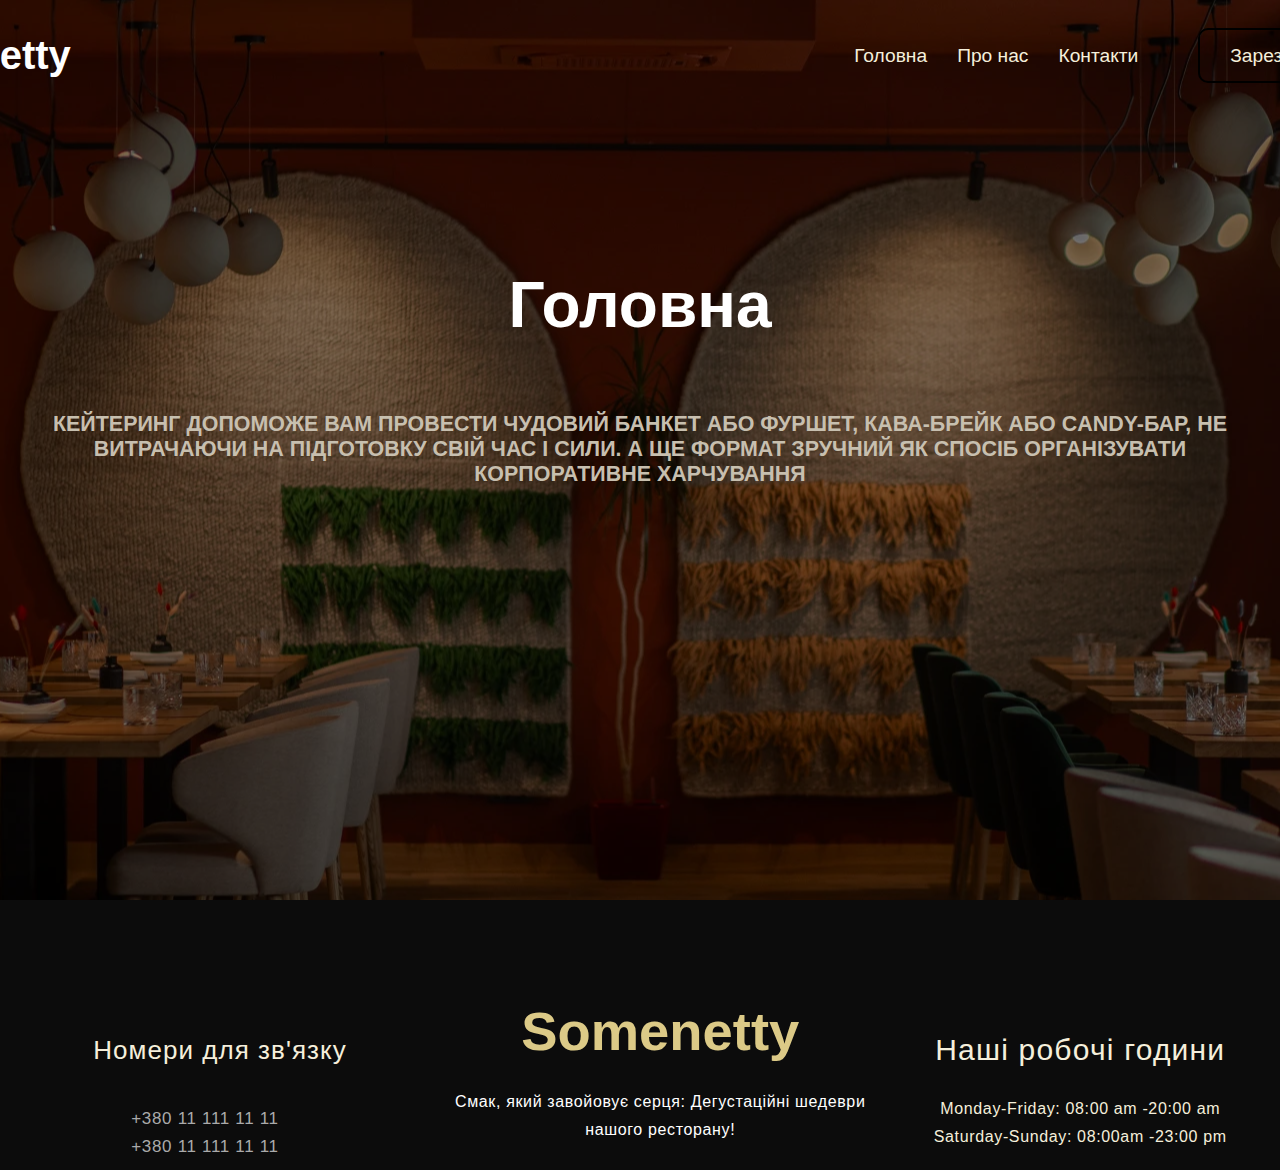
<file: index.html>
<!DOCTYPE html>
<html lang="en">
<header>
    <meta charset="UTF-8">
    <meta name="viewport" content="width=device-width, initial-scale=1.0">
    <link rel="stylesheet" href="./style.css">
    <title>Somenetty</title>
</header>
<body>
    <div class="header">
        <div class="header-content">
            <h2 class="logo">Somenetty</h2>
            <nav class="nav">
                <ul>
                <li><a href="#">Головна</a></li>
                <li><a href="./About us/about.html">Про нас</a></li>
                <li><a href="#">Контакти</a></li>
                <li><a href="./Reserve/reserve.html" class="button">Зарезервувати стіл</a></li> 
                </ul>
                
            </nav>
        </div>
        <div class="slogan"> 
        <h1 class="main-main">Головна</h1>
        <h6 class="catering">КЕЙТЕРИНГ ДОПОМОЖЕ ВАМ ПРОВЕСТИ ЧУДОВИЙ БАНКЕТ АБО ФУРШЕТ, КАВА-БРЕЙК АБО CANDY-БАР, НЕ<br> 
        ВИТРАЧАЮЧИ НА ПІДГОТОВКУ СВІЙ ЧАС І СИЛИ. А ЩЕ ФОРМАТ ЗРУЧНИЙ ЯК СПОСІБ ОРГАНІЗУВАТИ<br> КОРПОРАТИВНЕ ХАРЧУВАННЯ</h6>
</div>
    </div>
 <section>
    <div class="section-nav">
       <div style="text-align: center;margin-right: 40px; margin-left: 40px;">
          <h4 class="section-nav-contact">Номери для зв'язку</h4>
          <a href="tel: +380 95 066 25 06" class="section-contact-telephone">+380 11 111 11 11</a>
          <div>
             <a href="tel: +380 64 730 54 56" class="section-contact-telephone">+380 11 111 11 11</a>
          </div>
       </div>
       <div style="text-align: center; margin: 0px 15px 0px 15px;">
          <h2 class="section-nav-logo">Somenetty</h2>
          <span class="section-nav-span">Смак, який завойовує серця: Дегустаційні шедеври<br> нашого ресторану!</span>
          <div>
             <i id="icon" class="fa-brands fa-facebook-f"></i>
             <i id="icon" class="fa-brands fa-instagram"></i>
             <i id="icon" class="fa-brands fa-twitter"></i>
          </div>
       </div>
       <div style="text-align: center;">
          <h2 class="section-nav-hour">Наші робочі години</h2>
          <span class="section-nav-work">Monday-Friday:
          08:00 am -20:00 am</span>
          <div>
             <span class="section-nav-work"> Saturday-Sunday:
             08:00am -23:00 pm</span>
          </div>
       </div>
    </div>
 </section>
</body>
</html>
</file>
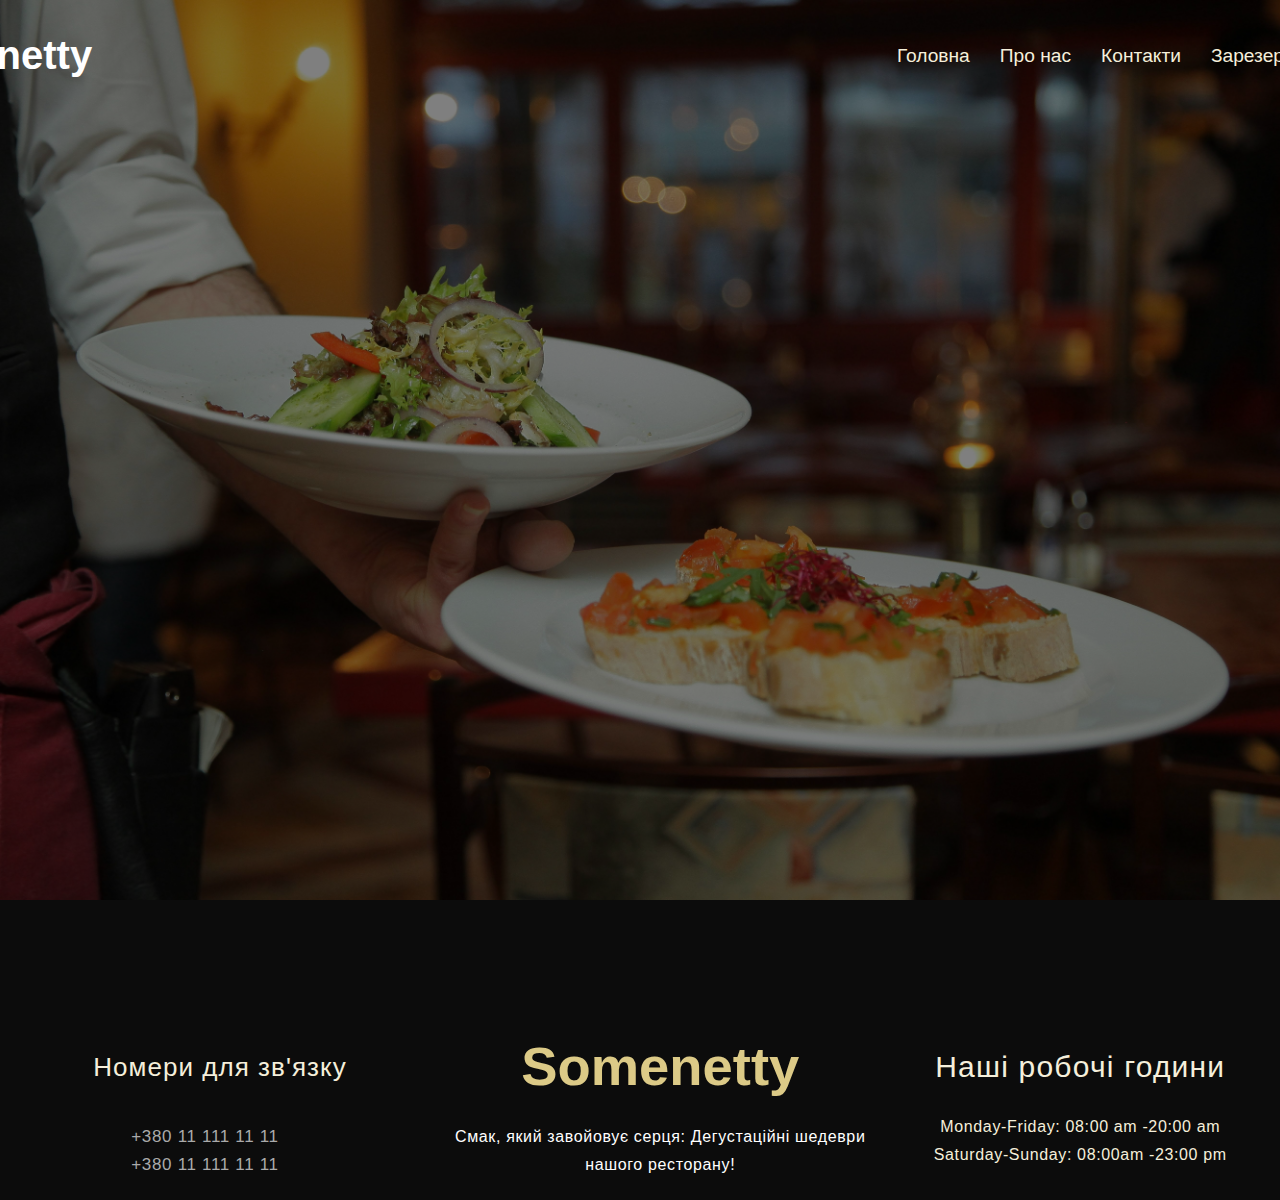
<file: About us/about.html>
<!DOCTYPE html>
<html lang="en">
<header>
    <meta charset="UTF-8">
    <meta name="viewport" content="width=device-width, initial-scale=1.0">
    <link rel="stylesheet" href="./style.css">
    <title>Somenetty</title>
</header>
<body>
    <div class="header">
        <div class="header-content">
            <h2 class="logo">Somenetty</h2>
            <nav class="nav">
                <ul>
                <li><a href="../index.html">Головна</a></li>
                <li><a href="./about.html">Про нас</a></li>
                <li><a href="#">Контакти</a></li>
                <li><a href="../Reserve/reserve.html" class="button">Зарезервувати стіл</a></li> 
                </ul>
                
            </nav>
        </div>
    </div>
    <section>
        <div class="section-nav">
           <div style="text-align: center;margin-right: 40px; margin-left: 40px;">
              <h4 class="section-nav-contact">Номери для зв'язку</h4>
              <a href="tel: +380 95 066 25 06" class="section-contact-telephone">+380 11 111 11 11</a>
              <div>
                 <a href="tel: +380 64 730 54 56" class="section-contact-telephone">+380 11 111 11 11</a>
              </div>
           </div>
           <div style="text-align: center; margin: 0px 15px 0px 15px;">
              <h2 class="section-nav-logo">Somenetty</h2>
              <span class="section-nav-span">Смак, який завойовує серця: Дегустаційні шедеври<br> нашого ресторану!</span>
              <div>
                 <i id="icon" class="fa-brands fa-facebook-f"></i>
                 <i id="icon" class="fa-brands fa-instagram"></i>
                 <i id="icon" class="fa-brands fa-twitter"></i>
              </div>
           </div>
           <div style="text-align: center;">
              <h2 class="section-nav-hour">Наші робочі години</h2>
              <span class="section-nav-work">Monday-Friday:
              08:00 am -20:00 am</span>
              <div>
                 <span class="section-nav-work"> Saturday-Sunday:
                 08:00am -23:00 pm</span>
              </div>
           </div>
        </div>
     </section>
</body>
</file>
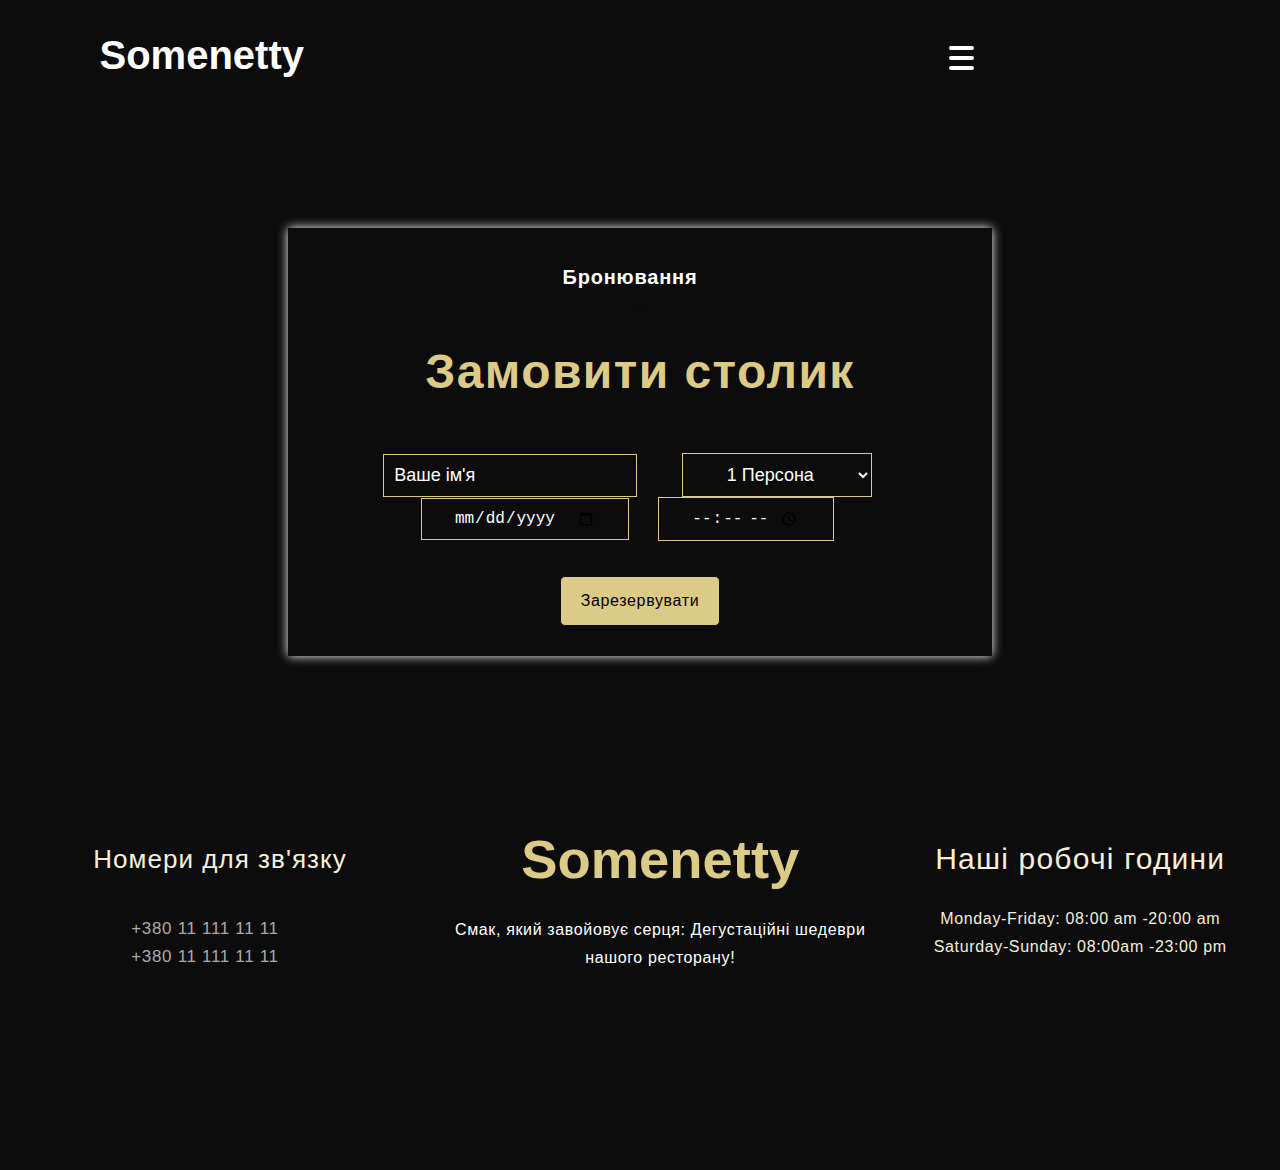
<file: Reserve/reserve.html>
<!DOCTYPE html>
<html lang="en">
   <head>
      <meta charset="UTF-8">
      <meta name="viewport" content="width=device-width, initial-scale=1.0">
      <link rel="preconnect" href="https://fonts.googleapis.com">
      <link rel="preconnect" href="https://fonts.gstatic.com" crossorigin>
      <link rel="stylesheet" href="./style.css">
      <title>Резервація столика Somenetty</title>
   </head>
   <header>
      <div class="header" id="header">
         <div class="header-content">
            <h2 class="logo">Somenetty</h2>
            <nav class="nav">
                <ul>
                <li><a href="../index.html">Головна</a></li>
                <li><a href="../About us/about.html">Про нас</a></li>
                <li><a href="#">Контакти</a></li>
                <li><a href="#" class="button">Зарезервувати стіл</a></li> 
                </ul>
            </nav>
            <button class="header-burger-btn" id="burger">
               <span></span><span></span><span></span>
            </button>
         </div>
      </div>
   </header>
   <footer>
      <div class="form-footer">
         <form action="" method="post" enctype="text/plain">
            <h5 class="form-title">Бронювання</h5>`
            <h2 class="form-subtitle">Замовити столик</h2>
            <input  class="form-pole-name" type="text" type="text" placeholder="Ваше ім'я">
            <select class="person" name="person">
               <option value="1 Person">1 Персона</option>
               <option value="2 Persons">2 Персони</option>
               <option value="3 Persons">3 Персони</option>
               <option value="4 Persons">4 Персони</option>
            </select>
            <input  class="form-pole" type="date">
            <input class="form-pole" type="time">
            <div><input class="form-btn" type="button" value="Зарезервувати"></div>
         </form>
   </footer>
   </div>
   <section>
      <div class="section-nav">
         <div style="text-align: center;margin-right: 40px; margin-left: 40px;">
            <h4 class="section-nav-contact">Номери для зв'язку</h4>
            <a href="tel: +380 95 066 25 06" class="section-contact-telephone">+380 11 111 11 11</a>
            <div>
               <a href="tel: +380 64 730 54 56" class="section-contact-telephone">+380 11 111 11 11</a>
            </div>
         </div>
         <div style="text-align: center; margin: 0px 15px 0px 15px;">
            <h2 class="section-nav-logo">Somenetty</h2>
            <span class="section-nav-span">Смак, який завойовує серця: Дегустаційні шедеври<br> нашого ресторану!</span>
            <div>
               <i id="icon" class="fa-brands fa-facebook-f"></i>
               <i id="icon" class="fa-brands fa-instagram"></i>
               <i id="icon" class="fa-brands fa-twitter"></i>
            </div>
         </div>
         <div style="text-align: center;">
            <h2 class="section-nav-hour">Наші робочі години</h2>
            <span class="section-nav-work">Monday-Friday:
            08:00 am -20:00 am</span>
            <div>
               <span class="section-nav-work"> Saturday-Sunday:
               08:00am -23:00 pm</span>
            </div>
         </div>
      </div>
   </section>
</html>
</file>
<file: style.css>
body{
    margin: 0px;
    font-family: 'Gill Sans', 'Gill Sans MT', Calibri, 'Trebuchet MS', sans-serif;
    background-color: var(--theme-background);
    height: 130vh;

}
.header{
    background: url(./img/zala.webp);
    background-repeat: no-repeat;
    height: 100vh;
    background-position: center;

}
.header::after{
    content: "";
    background: black;
    width: 100%;
    height: 100vh;
    opacity: 0.50;
    position: absolute;
    left: 0px;
    top:0px
}
.logo{
    font-size: 2.5rem;
    font-family: 'Gill Sans', 'Gill Sans MT', Calibri, 'Trebuchet MS', sans-serif;
    color: var(--theme-color-text);
    display: flex;
    position: relative;
    right: 37vh;
    margin-left: 14vh;
}
.header-content{
    display: flex;
    align-items: center;
    justify-content: space-evenly;
    position: relative;
    z-index: 1;
}
ul{
    display: flex;
    align-items: center;
    justify-content: space-around;
}
li{
    list-style-type: none;
    text-decoration: none;
    
}
a{
    padding-right: 30px;
    text-decoration: none;
    color: var(--theme-color-nav);
    cursor: pointer;
}
.slogan{
    display: flex;
    align-items: center;
    justify-content: center;
    font-size: 2rem;
    font-weight: 100;
    height: 60vh;
    position: relative;
    flex-direction: column;
    z-index: 1;
    color: var(--theme-color-text);
    text-align: center;

}

.nav{
    padding: 0px 5px 0px 29px;
    display: flex;
    position: relative;
    left: 30vh;
    font-size: larger;
    margin: 0px 38px;
}
.main-main{
    display: flex;
    align-items: center;
    justify-content: center;
    color: #fff;
    /* font-size: 74px; */
    margin-bottom: 20px;
    z-index: 1;
}
.button{
    margin-left: 30px;
    padding: 15px 30px 15px 30px;
    border-radius: 10px;
    border: 2px solid black;
}
.catering{
    color: rgb(199, 191, 175);
}
.section-nav{
    display: flex;
    align-items: center;
    justify-content: space-evenly;
}
.footer{
    color: rgb(199, 191, 175);
}
.section-nav-logo{
    display: flex;
    align-items: center;
    justify-content: center;
    font-size: 1.5rem;
    margin: 10px;
}
/* -------------------------------------------------- */
.section-nav
{
    display: flex;
    align-items: center;
    justify-content: space-evenly;
    margin-top: 10vh;
    position: relative;
}
.section-nav-contact
{
    font-size: 26px;
    font-weight: 400;
    line-height: 42px;
    letter-spacing: 0.04em;
    color: var(--theme-color-nav);
}
.section-contact-telephone
{
    font-size: 17px;
    font-weight: 400;
    line-height: 28px;
    letter-spacing: 0.04em;
    color: var(--theme-color-p);
}
.section-nav-logo
{
    font-size: 3.4rem;
    color: var(--theme-color-title);
    margin-bottom: 25px;
}
.section-nav-span
{
    font-size: 16px;
    line-height: 28px;
    letter-spacing: 0.04em;
    color: var(--theme-color-text);
    margin-bottom: 20px;

}
#icon{
    color: var(--theme-color-text);
    font-size: large;
    margin: 10px;
    cursor: pointer;
}
.section-nav-hour
{

    font-size: 30px;
    font-weight: 400;
    line-height: 42px;
    letter-spacing: 0.04em;
    color: var(--theme-color-nav);
}
.section-nav-work
{
    font-size: 16px;
    font-weight: 400;
    line-height: 28px;
    letter-spacing: 0.04em;
    color: var(--theme-color-nav);

}
:root{
    --theme-background-btn:aliceblue;
    --theme-background:#0C0C0C;
    --theme-color-p:#AAAAAA;
    --theme-color-text:#ffffff;
    --theme-instagram-color:#fff;
    --theme-color-title:#DCCA87;
    --theme-color-nav: #F5EFDB;
}
</file>
<file: About us/style.css>
body{
    margin: 0px;
    background-color: var(--theme-background);
    font-family: 'Gill Sans', 'Gill Sans MT', Calibri, 'Trebuchet MS', sans-serif;
    height: 130vh;

}
.header{
    background: url(../img/means.jpeg);
    background-repeat: no-repeat;
    background-position: center;
    background-size:cover ;
    height: 100vh;

}
.header::after{
    content: "";
    background: black;
    width: 100%;
    height: 100vh;
    opacity: 0.50;
    position: absolute;
    left: 0px;
    top:0px
}
.logo{
    font-size: 2.5rem;
    color: var(--theme-color-text);
    display: flex;
    position: relative;
    right: 37vh;
    margin-left: 14vh;
}
.header-content{
    display: flex;
    align-items: center;
    justify-content: space-evenly;
    position: relative;
    z-index: 1;
}
ul{
    display: flex;
    align-items: center;
    justify-content: space-around;
}
li{
    list-style-type: none;
    text-decoration: none;
    
}
a{
    padding-right: 30px;
    text-decoration: none;
    color: var(--theme-color-nav);
    cursor: pointer;
}
.slogan{
    display: flex;
    align-items: center;
    justify-content: center;
    font-size: 2rem;
    font-weight: 100;
    height: 60vh;
    position: relative;
    flex-direction: column;
    z-index: 1;
    color: var(--theme-color-text);
    text-align: center;

}
/* -------------------------------------------------- */
.section-nav
{
    display: flex;
    align-items: center;
    justify-content: space-evenly;
    margin-top: 10vh;
    position: relative;
}
.section-nav-contact
{
    font-size: 26px;
    font-weight: 400;
    line-height: 42px;
    letter-spacing: 0.04em;
    color: var(--theme-color-nav);
}
.section-contact-telephone
{
    font-size: 17px;
    font-weight: 400;
    line-height: 28px;
    letter-spacing: 0.04em;
    color: var(--theme-color-p);
}
.section-nav-logo
{
    font-size: 3.4rem;
    color: var(--theme-color-title);
    margin-bottom: 25px;
}
.section-nav-span
{
    font-size: 16px;
    line-height: 28px;
    letter-spacing: 0.04em;
    color: var(--theme-color-text);
    margin-bottom: 20px;

}
#icon{
    color: var(--theme-color-text);
    font-size: large;
    margin: 10px;
    cursor: pointer;
}
.section-nav-hour
{

    font-size: 30px;
    font-weight: 400;
    line-height: 42px;
    letter-spacing: 0.04em;
    color: var(--theme-color-nav);
}
.section-nav-work
{
    font-size: 16px;
    font-weight: 400;
    line-height: 28px;
    letter-spacing: 0.04em;
    color: var(--theme-color-nav);

}
.nav{
    padding: 0px 5px 0px 29px;
    display: flex;
    position: relative;
    left: 30vh;
    font-size: larger;
    margin: 0px 38px;
}
:root{
    --theme-background-btn:aliceblue;
    --theme-background:#0C0C0C;
    --theme-color-p:#AAAAAA;
    --theme-color-text:#ffffff;
    --theme-instagram-color:#fff;
    --theme-color-title:#DCCA87;
    --theme-color-nav: #F5EFDB;
}
</file>
<file: Reserve/style.css>
body{
    margin: 0px;
    font-family: 'Gill Sans', 'Gill Sans MT', Calibri, 'Trebuchet MS', sans-serif;
    background-color: var(--theme-background);
    height: 130vh;

}
.logo{
    font-size: 2.5rem;
    font-family: 'Gill Sans', 'Gill Sans MT', Calibri, 'Trebuchet MS', sans-serif;
    color: var(--theme-color-text);
    display: flex;
    position: relative;
    right: 37vh;
    margin-left: 14vh;
}
.header-content{
    display: flex;
    align-items: center;
    justify-content: space-evenly;
    position: relative;
    z-index: 1;
}
ul{
    display: flex;
    align-items: center;
    justify-content: space-around;
}
li{
    list-style-type: none;
    text-decoration: none;
    
}
a{
    padding-right: 30px;
    text-decoration: none;
    color: var(--theme-color-nav);
    cursor: pointer;
}
.slogan{
    display: flex;
    align-items: center;
    justify-content: center;
    font-size: 2rem;
    font-weight: 100;
    height: 60vh;
    position: relative;
    flex-direction: column;
    z-index: 1;
    color: var(--theme-color-text);
    text-align: center;

}

.nav{
    padding: 0px 5px 0px 29px;
    display: flex;
    position: relative;
    left: 30vh;
    font-size: larger;
    margin: 0px 38px;
}
footer
{
    display: flex;
    align-items: center;
    justify-content: center;
    position: relative;
    top: 13vh;
}
.form-footer
{
    display: flex;
    align-items: center;
    justify-content: center;
    text-align: center;
    box-shadow: 0px 0px 10px #fff;
    width: 55%;
    
}
.form-title
{
    font-size: 20px;
    font-weight: 700;
    line-height: 30px;
    margin-bottom: 15px;
    margin-right: 20px;
    letter-spacing: 0.04em;
    color: var(--theme-color-text);

}
.form-subtitle
{
    font-size: 3rem;
    line-height: 83px;
    margin-top: 5px;
    letter-spacing: 0.03em;
    color: var(--theme-color-title);

}
.form-pole
{
    padding: 10px 32px 10px 32px;
    border: 1px solid #DCCA87;
    margin-right: 25px;
    background: none;
    color: var(--theme-color-text);
    font-size: large;
}
.form-pole-name{
    padding: 10px 10px 10px 10px;
    border: 1px solid #DCCA87;
    margin-right: 15px;
    background: none;
    color: var(--theme-color-text);
    font-size: large;
}
input[type="text"]::placeholder
{
    color: var(--theme-color-text);
    opacity: 1; 
}
.person {
    padding: 10px 40px;
    border: 1px solid #DCCA87;
    margin-right: 25px;
    margin-left: 25px;
    background: none;
    background: var(--theme-background);
    color: var(--theme-color-text);
    font-size: large;
}
.form-btn
{
    padding: 10px 20px;
    margin-top: 20px;
    font-size: 16px;
    line-height: 28px;
    letter-spacing: 0.04em;
    background: var(--theme-color-title);
    border: 1px solid #0C0C0C;
    border-radius: 5px;
    margin-top: 35px;
    margin-bottom: 30px;
    cursor: pointer;
    transition: color .25s;
    transition: box-shadow .25s;
}
.form-btn:hover
{
    color: var(--theme-background-btn);
    box-shadow: 0px 0px 10px #ffffff
}
.section-nav
{
    display: flex;
    align-items: center;
    justify-content: space-evenly;
    margin-top: 10vh;
    position: relative;
    top: 17vh;
}
.section-nav-contact
{
    font-size: 26px;
    font-weight: 400;
    line-height: 42px;
    letter-spacing: 0.04em;
    color: var(--theme-color-nav);
}
.section-contact-telephone
{
    font-size: 17px;
    font-weight: 400;
    line-height: 28px;
    letter-spacing: 0.04em;
    color: var(--theme-color-p);
}
.section-nav-logo
{
    font-size: 3.4rem;
    color: var(--theme-color-title);
    margin-bottom: 25px;
}
.section-nav-span
{
    font-size: 16px;
    line-height: 28px;
    letter-spacing: 0.04em;
    color: var(--theme-color-text);
    margin-bottom: 20px;

}
#icon{
    color: var(--theme-color-text);
    font-size: large;
    margin: 10px;
    cursor: pointer;
}
.section-nav-hour
{

    font-size: 30px;
    font-weight: 400;
    line-height: 42px;
    letter-spacing: 0.04em;
    color: var(--theme-color-nav);
}
.section-nav-work
{
    font-size: 16px;
    font-weight: 400;
    line-height: 28px;
    letter-spacing: 0.04em;
    color: var(--theme-color-nav);

}
.header-burger-btn{
    position: relative; 
    display: none;
    width: 30px;
    height: 30px;
    border: none;
    z-index: 1;
    background: none;
}
.header-burger-btn span{
    position: absolute;
    width: 25px;
    height: 4px;
    border-radius: 10px;
    background-color:#fff;
    left: 5px;
    transition: transform .5s, opacity .5s, background-color .5s;
}
 .header-burger-btn span:nth-child(1){
    transform: translateY(-10px);
}
.header-burger-btn span:nth-child(3){
    transform: translateY(10px) ;
}
.header.open .header-burger-btn span{
   background-color:#fff;
}
.header.open .header-burger-btn span:nth-child(1){
    transform: translateY(0) rotate(45deg);
}
.header.open .header-burger-btn span:nth-child(2){
    opacity: 0;
}
.header.open .header-burger-btn span:nth-child(3){
    transform: translateY(0) rotate(-45deg);
} 
@media (max-width: 1500px)
{
    .header-burger-btn {
        display: block;
    } 
    .header.open {
        flex-direction: column;
        display: flex;
        height: 55vh;
    }
    .nav{
        display: none;
    }
    .header.open nav
    {
        background: var(--theme-background);
        box-shadow: 0px 0px 10px  #ffffff;
        display: block;
        position: absolute;
        width: 90%;
        height: 50vh;
        top: 13vh;
        margin-bottom: 25px;
    }
    .nav_item
    {
        display: flex;
        align-items: center;
        justify-content: center;
        margin-top: 30px;
        margin-bottom: 40px;
        font-size: 1.4rem;
    }
    .header.open .btn
    {
        display: block;
        position: relative;
        top: 48vh;
        right: 7.5vh;
        transition: color .25s;
    }
    .btn{
        display: none;
    }
    .btn:hover{
        color: #DCCA87;
    }
}
@media (max-width:1250px)
{
    .form-footer
    {
        width: 80%;
    }
}
@media (max-width:850px)
{
    .form-footer {
        width: 90%;
    }
}
@media (max-width:730px)
{
    footer {
        position: relative;
        top: 18vh;
    }
    .section-nav
    {
        display: flex;
        align-items: center;
        flex-direction: column;
    }
    .form-pole {
        margin-right: 25px;
        margin-top: 25px;
       
    }
}
@media (max-width:456px)
{
    .form-pole {
        margin-left: 25px;
       
    }
}
@media (max-width:375px)
{
    .header.open nav
    {
        background: var(--theme-background);
        box-shadow: 0px 0px 10px  #ffffff;
        display: block;
        position: absolute;
        width: 100%;
        height: 57vh;
        top: 13vh;
        margin-bottom: 25px;
    }
    .header.open .btn {
        display: block;
        position: relative;
        top: 59vh;
        right: 10vh;
    }
}
@media (max-width:374px)
{
    .header.open nav
    {
        background: var(--theme-background);
        box-shadow: 0px 0px 10px  #ffffff;
        display: block;
        position: absolute;
        width: 100%;
        height: 57vh;
        top: 13vh;
        margin-bottom: 25px;
    }
    .header.open .btn {
        display: block;
        position: relative;
        top: 53vh;
        right: 8vh;
    }
}
:root{
    --theme-background-btn:aliceblue;
    --theme-background:#0C0C0C;
    --theme-color-p:#AAAAAA;
    --theme-color-text:#ffffff;
    --theme-instagram-color:#fff;
    --theme-color-title:#DCCA87;
    --theme-color-nav: #F5EFDB;
}
</file>
